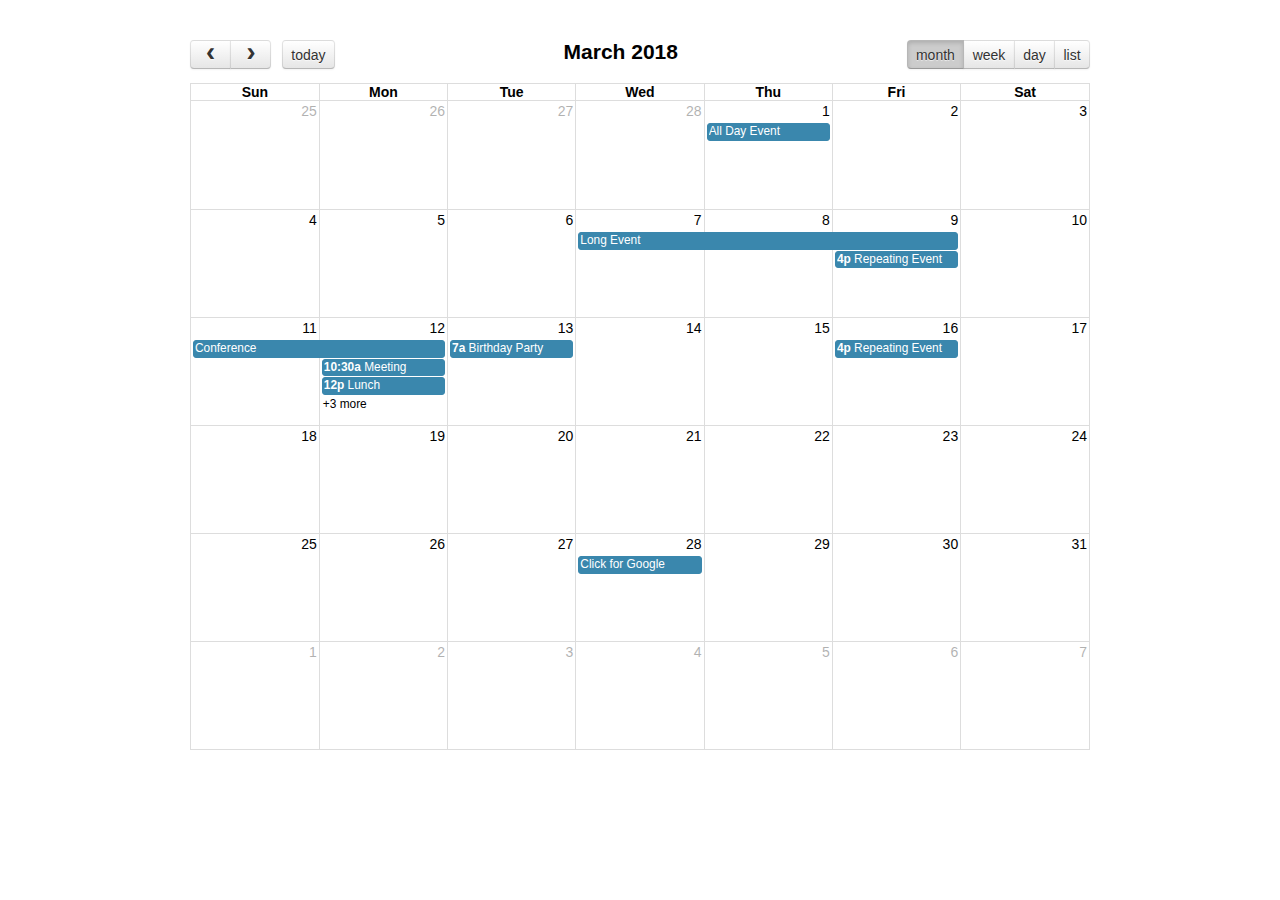
<file: assets/fullcalendar-3.9-5.0/demos/agenda-views.html>
<!DOCTYPE html>
<html>
<head>
<meta charset='utf-8' />
<link href='../fullcalendar.min.css' rel='stylesheet' />
<link href='../fullcalendar.print.min.css' rel='stylesheet' media='print' />
<script src='../lib/moment.min.js'></script>
<script src='../lib/jquery.min.js'></script>
<script src='../fullcalendar.min.js'></script>
<script>

  $(document).ready(function() {

    $('#calendar').fullCalendar({
      header: {
        left: 'prev,next today',
        center: 'title',
        right: 'month,agendaWeek,agendaDay,listWeek'
      },
      defaultDate: '2018-03-12',
      navLinks: true, // can click day/week names to navigate views
      editable: true,
      eventLimit: true, // allow "more" link when too many events
      events: [
        {
          title: 'All Day Event',
          start: '2018-03-01',
        },
        {
          title: 'Long Event',
          start: '2018-03-07',
          end: '2018-03-10'
        },
        {
          id: 999,
          title: 'Repeating Event',
          start: '2018-03-09T16:00:00'
        },
        {
          id: 999,
          title: 'Repeating Event',
          start: '2018-03-16T16:00:00'
        },
        {
          title: 'Conference',
          start: '2018-03-11',
          end: '2018-03-13'
        },
        {
          title: 'Meeting',
          start: '2018-03-12T10:30:00',
          end: '2018-03-12T12:30:00'
        },
        {
          title: 'Lunch',
          start: '2018-03-12T12:00:00'
        },
        {
          title: 'Meeting',
          start: '2018-03-12T14:30:00'
        },
        {
          title: 'Happy Hour',
          start: '2018-03-12T17:30:00'
        },
        {
          title: 'Dinner',
          start: '2018-03-12T20:00:00'
        },
        {
          title: 'Birthday Party',
          start: '2018-03-13T07:00:00'
        },
        {
          title: 'Click for Google',
          url: 'http://google.com/',
          start: '2018-03-28'
        }
      ]
    });

  });

</script>
<style>

  body {
    margin: 40px 10px;
    padding: 0;
    font-family: "Lucida Grande",Helvetica,Arial,Verdana,sans-serif;
    font-size: 14px;
  }

  #calendar {
    max-width: 900px;
    margin: 0 auto;
  }

</style>
</head>
<body>

  <div id='calendar'></div>

</body>
</html>
</file>
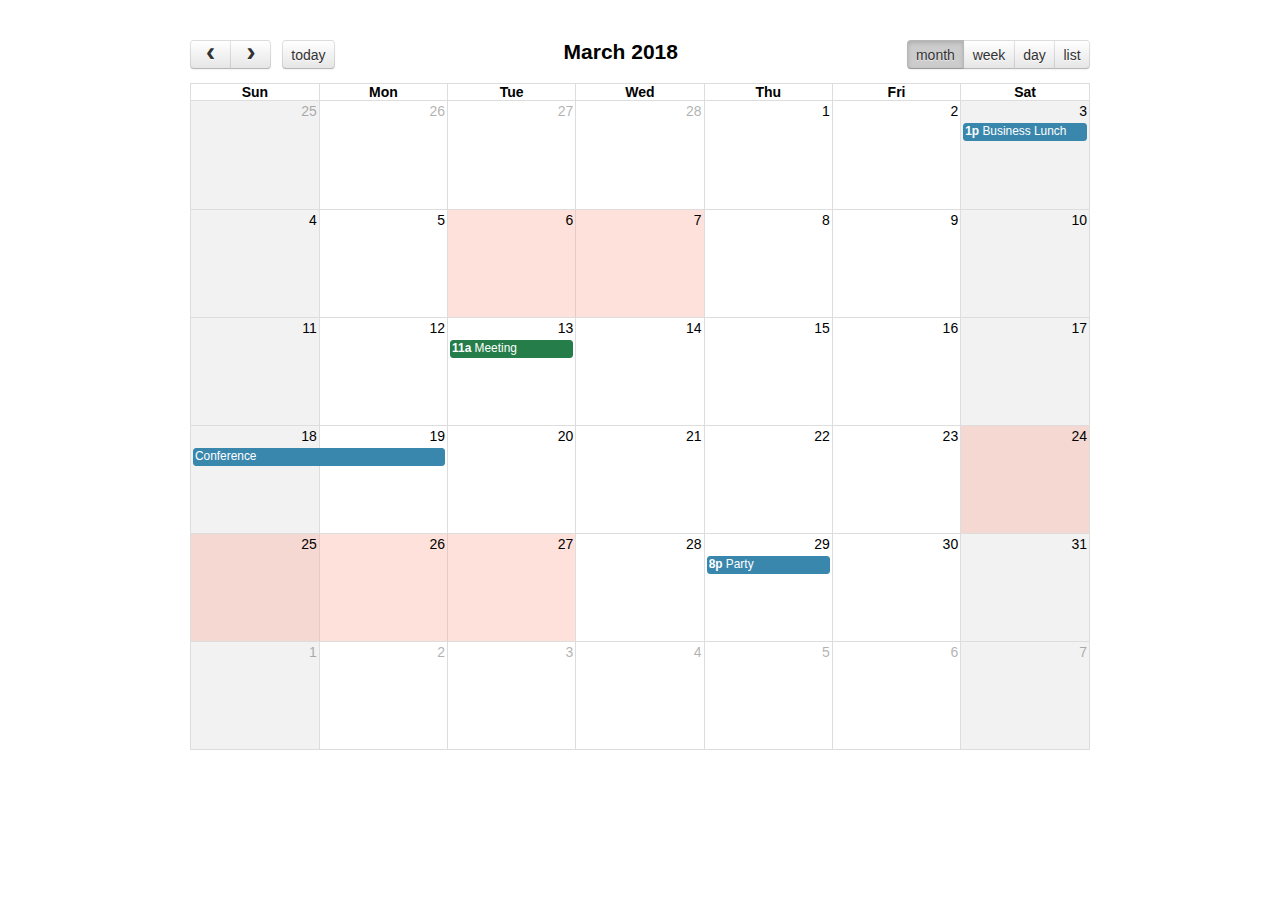
<file: assets/fullcalendar-3.9-5.0/demos/background-events.html>
<!DOCTYPE html>
<html>
<head>
<meta charset='utf-8' />
<link href='../fullcalendar.min.css' rel='stylesheet' />
<link href='../fullcalendar.print.min.css' rel='stylesheet' media='print' />
<script src='../lib/moment.min.js'></script>
<script src='../lib/jquery.min.js'></script>
<script src='../fullcalendar.min.js'></script>
<script>

  $(document).ready(function() {

    $('#calendar').fullCalendar({
      header: {
        left: 'prev,next today',
        center: 'title',
        right: 'month,agendaWeek,agendaDay,listMonth'
      },
      defaultDate: '2018-03-12',
      navLinks: true, // can click day/week names to navigate views
      businessHours: true, // display business hours
      editable: true,
      events: [
        {
          title: 'Business Lunch',
          start: '2018-03-03T13:00:00',
          constraint: 'businessHours'
        },
        {
          title: 'Meeting',
          start: '2018-03-13T11:00:00',
          constraint: 'availableForMeeting', // defined below
          color: '#257e4a'
        },
        {
          title: 'Conference',
          start: '2018-03-18',
          end: '2018-03-20'
        },
        {
          title: 'Party',
          start: '2018-03-29T20:00:00'
        },

        // areas where "Meeting" must be dropped
        {
          id: 'availableForMeeting',
          start: '2018-03-11T10:00:00',
          end: '2018-03-11T16:00:00',
          rendering: 'background'
        },
        {
          id: 'availableForMeeting',
          start: '2018-03-13T10:00:00',
          end: '2018-03-13T16:00:00',
          rendering: 'background'
        },

        // red areas where no events can be dropped
        {
          start: '2018-03-24',
          end: '2018-03-28',
          overlap: false,
          rendering: 'background',
          color: '#ff9f89'
        },
        {
          start: '2018-03-06',
          end: '2018-03-08',
          overlap: false,
          rendering: 'background',
          color: '#ff9f89'
        }
      ]
    });

  });

</script>
<style>

  body {
    margin: 40px 10px;
    padding: 0;
    font-family: "Lucida Grande",Helvetica,Arial,Verdana,sans-serif;
    font-size: 14px;
  }

  #calendar {
    max-width: 900px;
    margin: 0 auto;
  }

</style>
</head>
<body>

  <div id='calendar'></div>

</body>
</html>
</file>
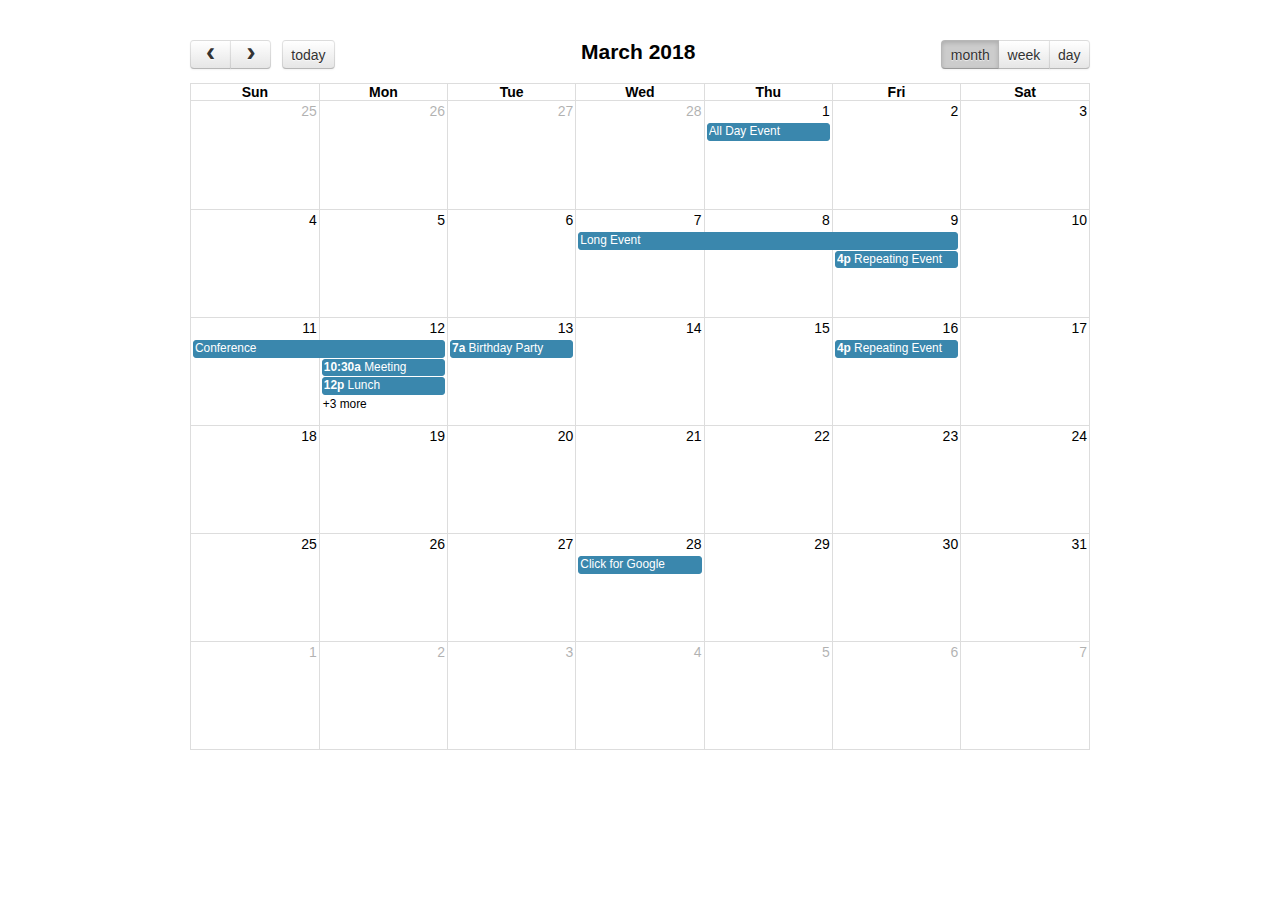
<file: assets/fullcalendar-3.9-5.0/demos/basic-views.html>
<!DOCTYPE html>
<html>
<head>
<meta charset='utf-8' />
<link href='../fullcalendar.min.css' rel='stylesheet' />
<link href='../fullcalendar.print.min.css' rel='stylesheet' media='print' />
<script src='../lib/moment.min.js'></script>
<script src='../lib/jquery.min.js'></script>
<script src='../fullcalendar.min.js'></script>
<script>

  $(document).ready(function() {

    $('#calendar').fullCalendar({
      header: {
        left: 'prev,next today',
        center: 'title',
        right: 'month,basicWeek,basicDay'
      },
      defaultDate: '2018-03-12',
      navLinks: true, // can click day/week names to navigate views
      editable: true,
      eventLimit: true, // allow "more" link when too many events
      events: [
        {
          title: 'All Day Event',
          start: '2018-03-01'
        },
        {
          title: 'Long Event',
          start: '2018-03-07',
          end: '2018-03-10'
        },
        {
          id: 999,
          title: 'Repeating Event',
          start: '2018-03-09T16:00:00'
        },
        {
          id: 999,
          title: 'Repeating Event',
          start: '2018-03-16T16:00:00'
        },
        {
          title: 'Conference',
          start: '2018-03-11',
          end: '2018-03-13'
        },
        {
          title: 'Meeting',
          start: '2018-03-12T10:30:00',
          end: '2018-03-12T12:30:00'
        },
        {
          title: 'Lunch',
          start: '2018-03-12T12:00:00'
        },
        {
          title: 'Meeting',
          start: '2018-03-12T14:30:00'
        },
        {
          title: 'Happy Hour',
          start: '2018-03-12T17:30:00'
        },
        {
          title: 'Dinner',
          start: '2018-03-12T20:00:00'
        },
        {
          title: 'Birthday Party',
          start: '2018-03-13T07:00:00'
        },
        {
          title: 'Click for Google',
          url: 'http://google.com/',
          start: '2018-03-28'
        }
      ]
    });

  });

</script>
<style>

  body {
    margin: 40px 10px;
    padding: 0;
    font-family: "Lucida Grande",Helvetica,Arial,Verdana,sans-serif;
    font-size: 14px;
  }

  #calendar {
    max-width: 900px;
    margin: 0 auto;
  }

</style>
</head>
<body>

  <div id='calendar'></div>

</body>
</html>
</file>
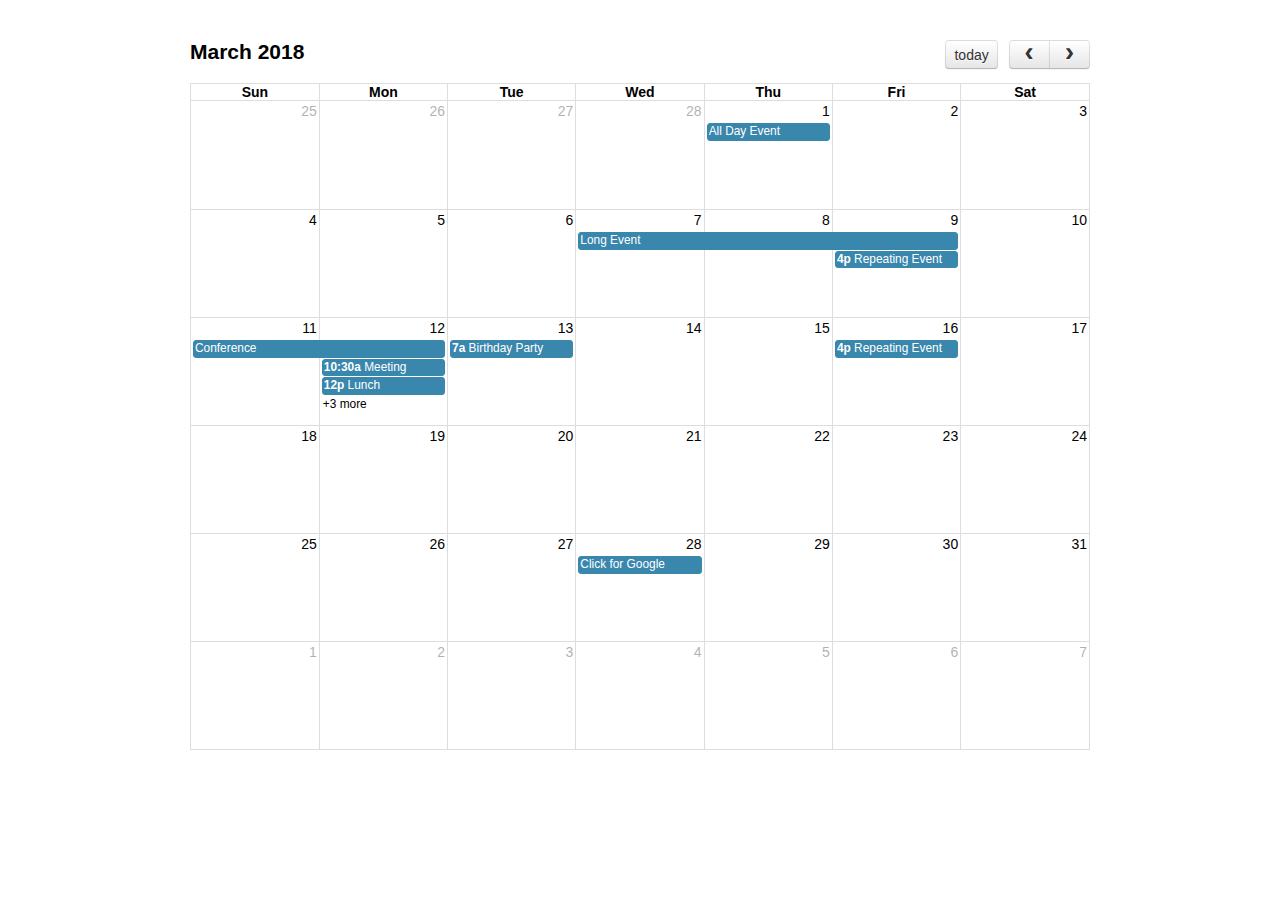
<file: assets/fullcalendar-3.9-5.0/demos/default.html>
<!DOCTYPE html>
<html>
<head>
<meta charset='utf-8' />
<link href='../fullcalendar.min.css' rel='stylesheet' />
<link href='../fullcalendar.print.min.css' rel='stylesheet' media='print' />
<script src='../lib/moment.min.js'></script>
<script src='../lib/jquery.min.js'></script>
<script src='../fullcalendar.min.js'></script>
<script>

  $(document).ready(function() {

    $('#calendar').fullCalendar({
      defaultDate: '2018-03-12',
      editable: true,
      eventLimit: true, // allow "more" link when too many events
      events: [
        {
          title: 'All Day Event',
          start: '2018-03-01'
        },
        {
          title: 'Long Event',
          start: '2018-03-07',
          end: '2018-03-10'
        },
        {
          id: 999,
          title: 'Repeating Event',
          start: '2018-03-09T16:00:00'
        },
        {
          id: 999,
          title: 'Repeating Event',
          start: '2018-03-16T16:00:00'
        },
        {
          title: 'Conference',
          start: '2018-03-11',
          end: '2018-03-13'
        },
        {
          title: 'Meeting',
          start: '2018-03-12T10:30:00',
          end: '2018-03-12T12:30:00'
        },
        {
          title: 'Lunch',
          start: '2018-03-12T12:00:00'
        },
        {
          title: 'Meeting',
          start: '2018-03-12T14:30:00'
        },
        {
          title: 'Happy Hour',
          start: '2018-03-12T17:30:00'
        },
        {
          title: 'Dinner',
          start: '2018-03-12T20:00:00'
        },
        {
          title: 'Birthday Party',
          start: '2018-03-13T07:00:00'
        },
        {
          title: 'Click for Google',
          url: 'http://google.com/',
          start: '2018-03-28'
        }
      ]
    });

  });

</script>
<style>

  body {
    margin: 40px 10px;
    padding: 0;
    font-family: "Lucida Grande",Helvetica,Arial,Verdana,sans-serif;
    font-size: 14px;
  }

  #calendar {
    max-width: 900px;
    margin: 0 auto;
  }

</style>
</head>
<body>

  <div id='calendar'></div>

</body>
</html>
</file>
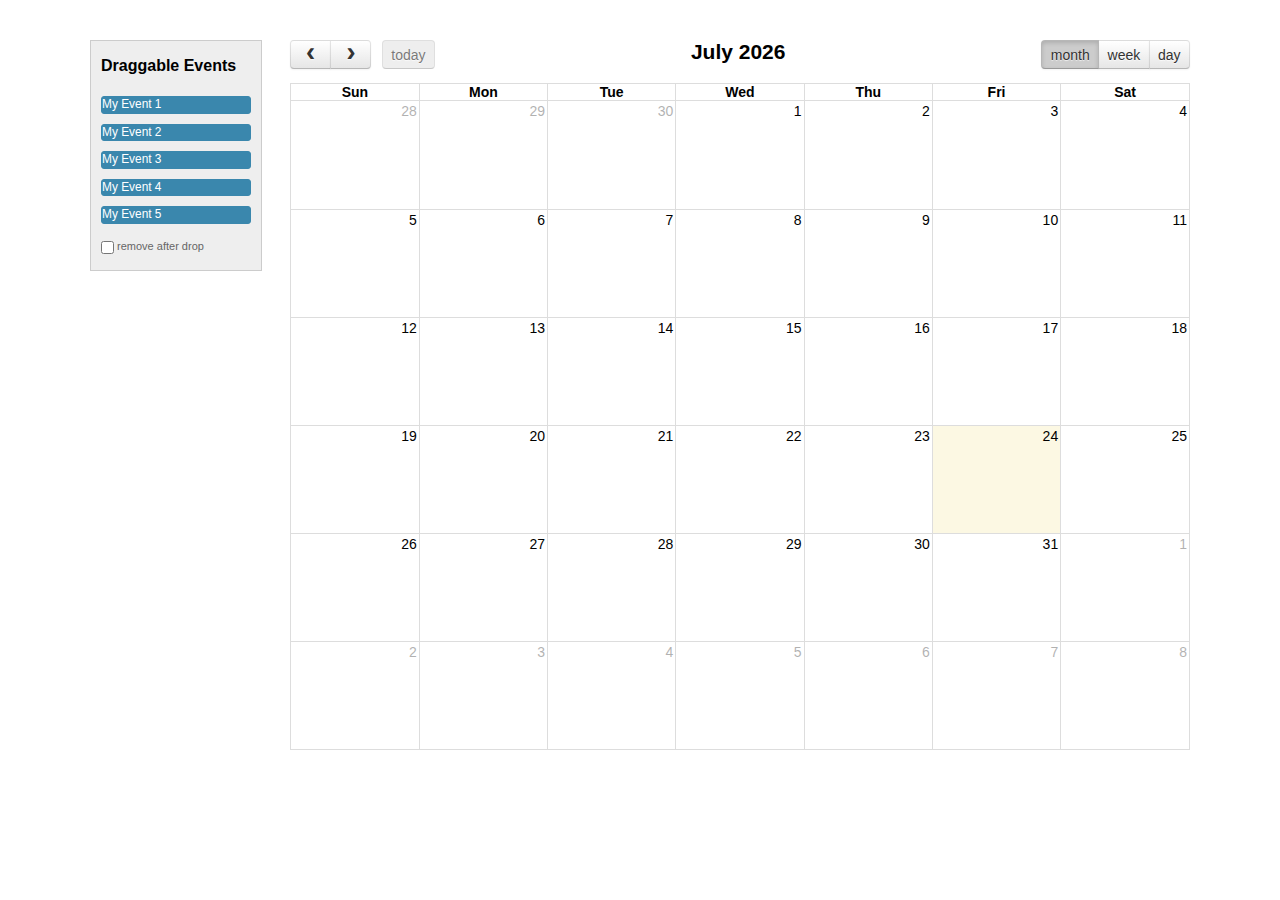
<file: assets/fullcalendar-3.9-5.0/demos/external-dragging.html>
<!DOCTYPE html>
<html>
<head>
<meta charset='utf-8' />
<link href='../fullcalendar.min.css' rel='stylesheet' />
<link href='../fullcalendar.print.min.css' rel='stylesheet' media='print' />
<script src='../lib/moment.min.js'></script>
<script src='../lib/jquery.min.js'></script>
<script src='../lib/jquery-ui.min.js'></script>
<script src='../fullcalendar.min.js'></script>
<script>

  $(document).ready(function() {


    /* initialize the external events
    -----------------------------------------------------------------*/

    $('#external-events .fc-event').each(function() {

      // store data so the calendar knows to render an event upon drop
      $(this).data('event', {
        title: $.trim($(this).text()), // use the element's text as the event title
        stick: true // maintain when user navigates (see docs on the renderEvent method)
      });

      // make the event draggable using jQuery UI
      $(this).draggable({
        zIndex: 999,
        revert: true,      // will cause the event to go back to its
        revertDuration: 0  //  original position after the drag
      });

    });


    /* initialize the calendar
    -----------------------------------------------------------------*/

    $('#calendar').fullCalendar({
      header: {
        left: 'prev,next today',
        center: 'title',
        right: 'month,agendaWeek,agendaDay'
      },
      editable: true,
      droppable: true, // this allows things to be dropped onto the calendar
      drop: function() {
        // is the "remove after drop" checkbox checked?
        if ($('#drop-remove').is(':checked')) {
          // if so, remove the element from the "Draggable Events" list
          $(this).remove();
        }
      }
    });


  });

</script>
<style>

  body {
    margin-top: 40px;
    text-align: center;
    font-size: 14px;
    font-family: "Lucida Grande",Helvetica,Arial,Verdana,sans-serif;
  }

  #wrap {
    width: 1100px;
    margin: 0 auto;
  }

  #external-events {
    float: left;
    width: 150px;
    padding: 0 10px;
    border: 1px solid #ccc;
    background: #eee;
    text-align: left;
  }

  #external-events h4 {
    font-size: 16px;
    margin-top: 0;
    padding-top: 1em;
  }

  #external-events .fc-event {
    margin: 10px 0;
    cursor: pointer;
  }

  #external-events p {
    margin: 1.5em 0;
    font-size: 11px;
    color: #666;
  }

  #external-events p input {
    margin: 0;
    vertical-align: middle;
  }

  #calendar {
    float: right;
    width: 900px;
  }

</style>
</head>
<body>
  <div id='wrap'>

    <div id='external-events'>
      <h4>Draggable Events</h4>
      <div class='fc-event'>My Event 1</div>
      <div class='fc-event'>My Event 2</div>
      <div class='fc-event'>My Event 3</div>
      <div class='fc-event'>My Event 4</div>
      <div class='fc-event'>My Event 5</div>
      <p>
        <input type='checkbox' id='drop-remove' />
        <label for='drop-remove'>remove after drop</label>
      </p>
    </div>

    <div id='calendar'></div>

    <div style='clear:both'></div>

  </div>
</body>
</html>
</file>
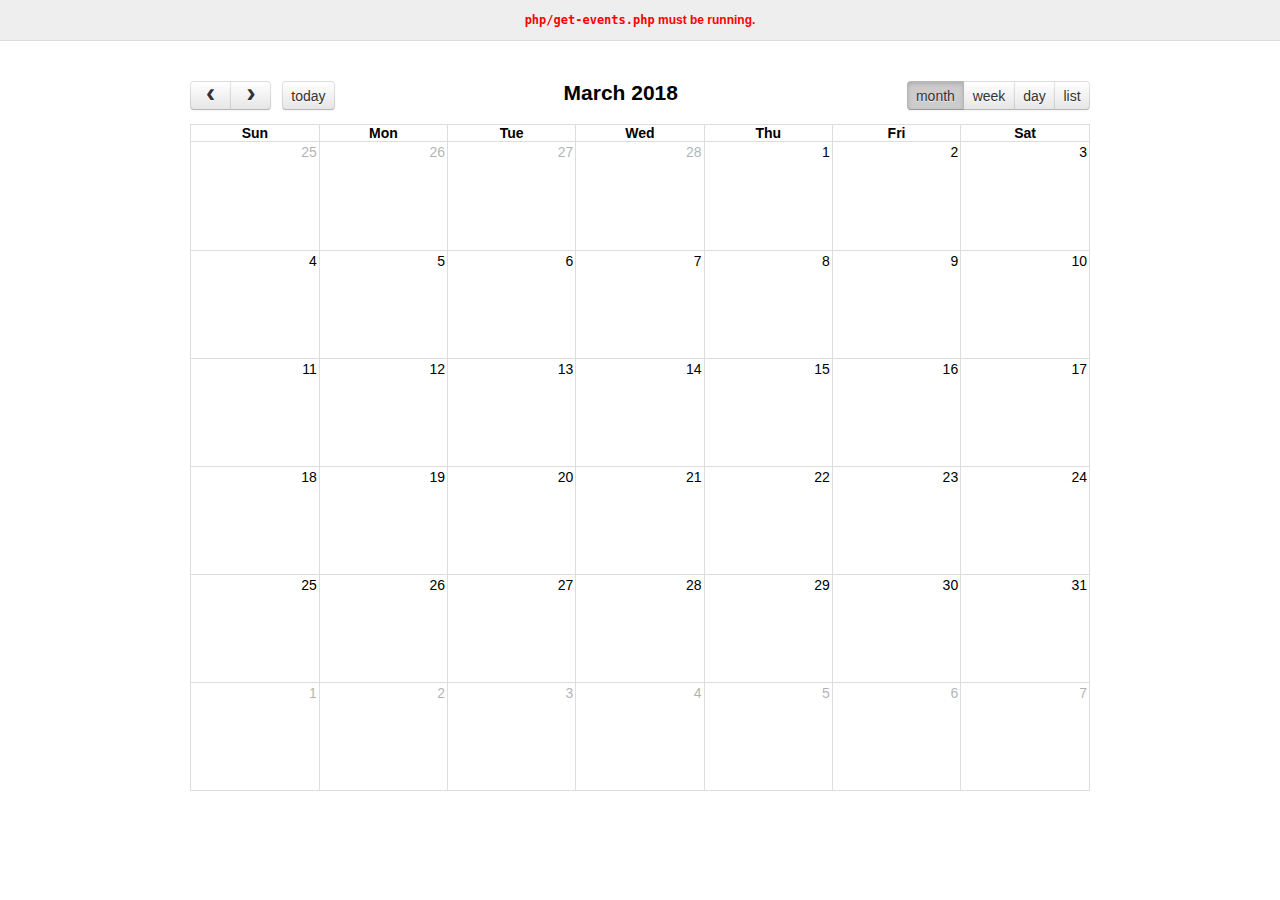
<file: assets/fullcalendar-3.9-5.0/demos/json.html>
<!DOCTYPE html>
<html>
<head>
<meta charset='utf-8' />
<link href='../fullcalendar.min.css' rel='stylesheet' />
<link href='../fullcalendar.print.min.css' rel='stylesheet' media='print' />
<script src='../lib/moment.min.js'></script>
<script src='../lib/jquery.min.js'></script>
<script src='../fullcalendar.min.js'></script>
<script>

  $(document).ready(function() {

    $('#calendar').fullCalendar({
      header: {
        left: 'prev,next today',
        center: 'title',
        right: 'month,agendaWeek,agendaDay,listWeek'
      },
      defaultDate: '2018-03-12',
      editable: true,
      navLinks: true, // can click day/week names to navigate views
      eventLimit: true, // allow "more" link when too many events
      events: {
        url: 'php/get-events.php',
        error: function() {
          $('#script-warning').show();
        }
      },
      loading: function(bool) {
        $('#loading').toggle(bool);
      }
    });

  });

</script>
<style>

  body {
    margin: 0;
    padding: 0;
    font-family: "Lucida Grande",Helvetica,Arial,Verdana,sans-serif;
    font-size: 14px;
  }

  #script-warning {
    display: none;
    background: #eee;
    border-bottom: 1px solid #ddd;
    padding: 0 10px;
    line-height: 40px;
    text-align: center;
    font-weight: bold;
    font-size: 12px;
    color: red;
  }

  #loading {
    display: none;
    position: absolute;
    top: 10px;
    right: 10px;
  }

  #calendar {
    max-width: 900px;
    margin: 40px auto;
    padding: 0 10px;
  }

</style>
</head>
<body>

  <div id='script-warning'>
    <code>php/get-events.php</code> must be running.
  </div>

  <div id='loading'>loading...</div>

  <div id='calendar'></div>

</body>
</html>
</file>
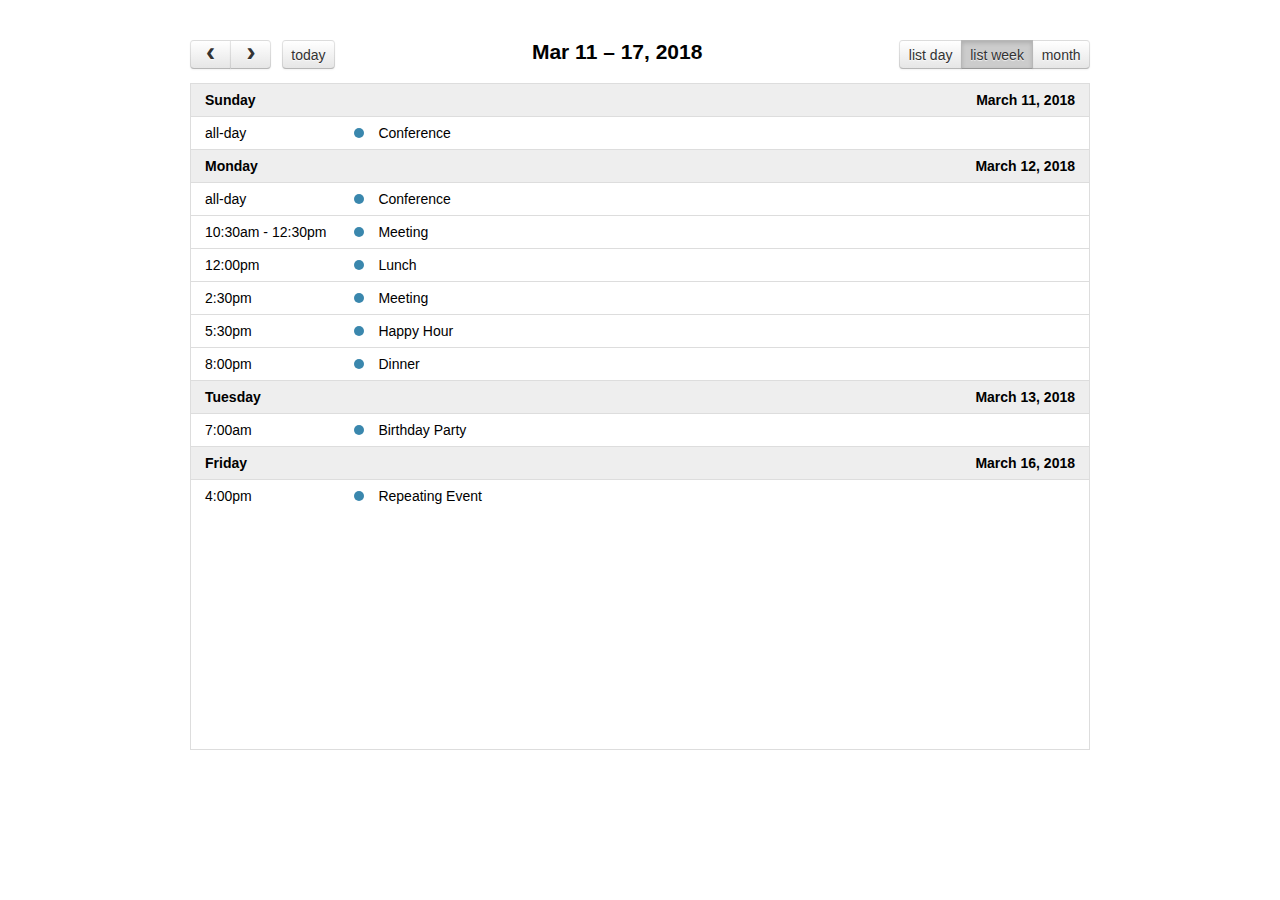
<file: assets/fullcalendar-3.9-5.0/demos/list-views.html>
<!DOCTYPE html>
<html>
<head>
<meta charset='utf-8' />
<link href='../fullcalendar.min.css' rel='stylesheet' />
<link href='../fullcalendar.print.min.css' rel='stylesheet' media='print' />
<script src='../lib/moment.min.js'></script>
<script src='../lib/jquery.min.js'></script>
<script src='../fullcalendar.min.js'></script>
<script>

  $(document).ready(function() {

    $('#calendar').fullCalendar({
      header: {
        left: 'prev,next today',
        center: 'title',
        right: 'listDay,listWeek,month'
      },

      // customize the button names,
      // otherwise they'd all just say "list"
      views: {
        listDay: { buttonText: 'list day' },
        listWeek: { buttonText: 'list week' }
      },

      defaultView: 'listWeek',
      defaultDate: '2018-03-12',
      navLinks: true, // can click day/week names to navigate views
      editable: true,
      eventLimit: true, // allow "more" link when too many events
      events: [
        {
          title: 'All Day Event',
          start: '2018-03-01'
        },
        {
          title: 'Long Event',
          start: '2018-03-07',
          end: '2018-03-10'
        },
        {
          id: 999,
          title: 'Repeating Event',
          start: '2018-03-09T16:00:00'
        },
        {
          id: 999,
          title: 'Repeating Event',
          start: '2018-03-16T16:00:00'
        },
        {
          title: 'Conference',
          start: '2018-03-11',
          end: '2018-03-13'
        },
        {
          title: 'Meeting',
          start: '2018-03-12T10:30:00',
          end: '2018-03-12T12:30:00'
        },
        {
          title: 'Lunch',
          start: '2018-03-12T12:00:00'
        },
        {
          title: 'Meeting',
          start: '2018-03-12T14:30:00'
        },
        {
          title: 'Happy Hour',
          start: '2018-03-12T17:30:00'
        },
        {
          title: 'Dinner',
          start: '2018-03-12T20:00:00'
        },
        {
          title: 'Birthday Party',
          start: '2018-03-13T07:00:00'
        },
        {
          title: 'Click for Google',
          url: 'http://google.com/',
          start: '2018-03-28'
        }
      ]
    });

  });

</script>
<style>

  body {
    margin: 40px 10px;
    padding: 0;
    font-family: "Lucida Grande",Helvetica,Arial,Verdana,sans-serif;
    font-size: 14px;
  }

  #calendar {
    max-width: 900px;
    margin: 0 auto;
  }

</style>
</head>
<body>

  <div id='calendar'></div>

</body>
</html>
</file>
